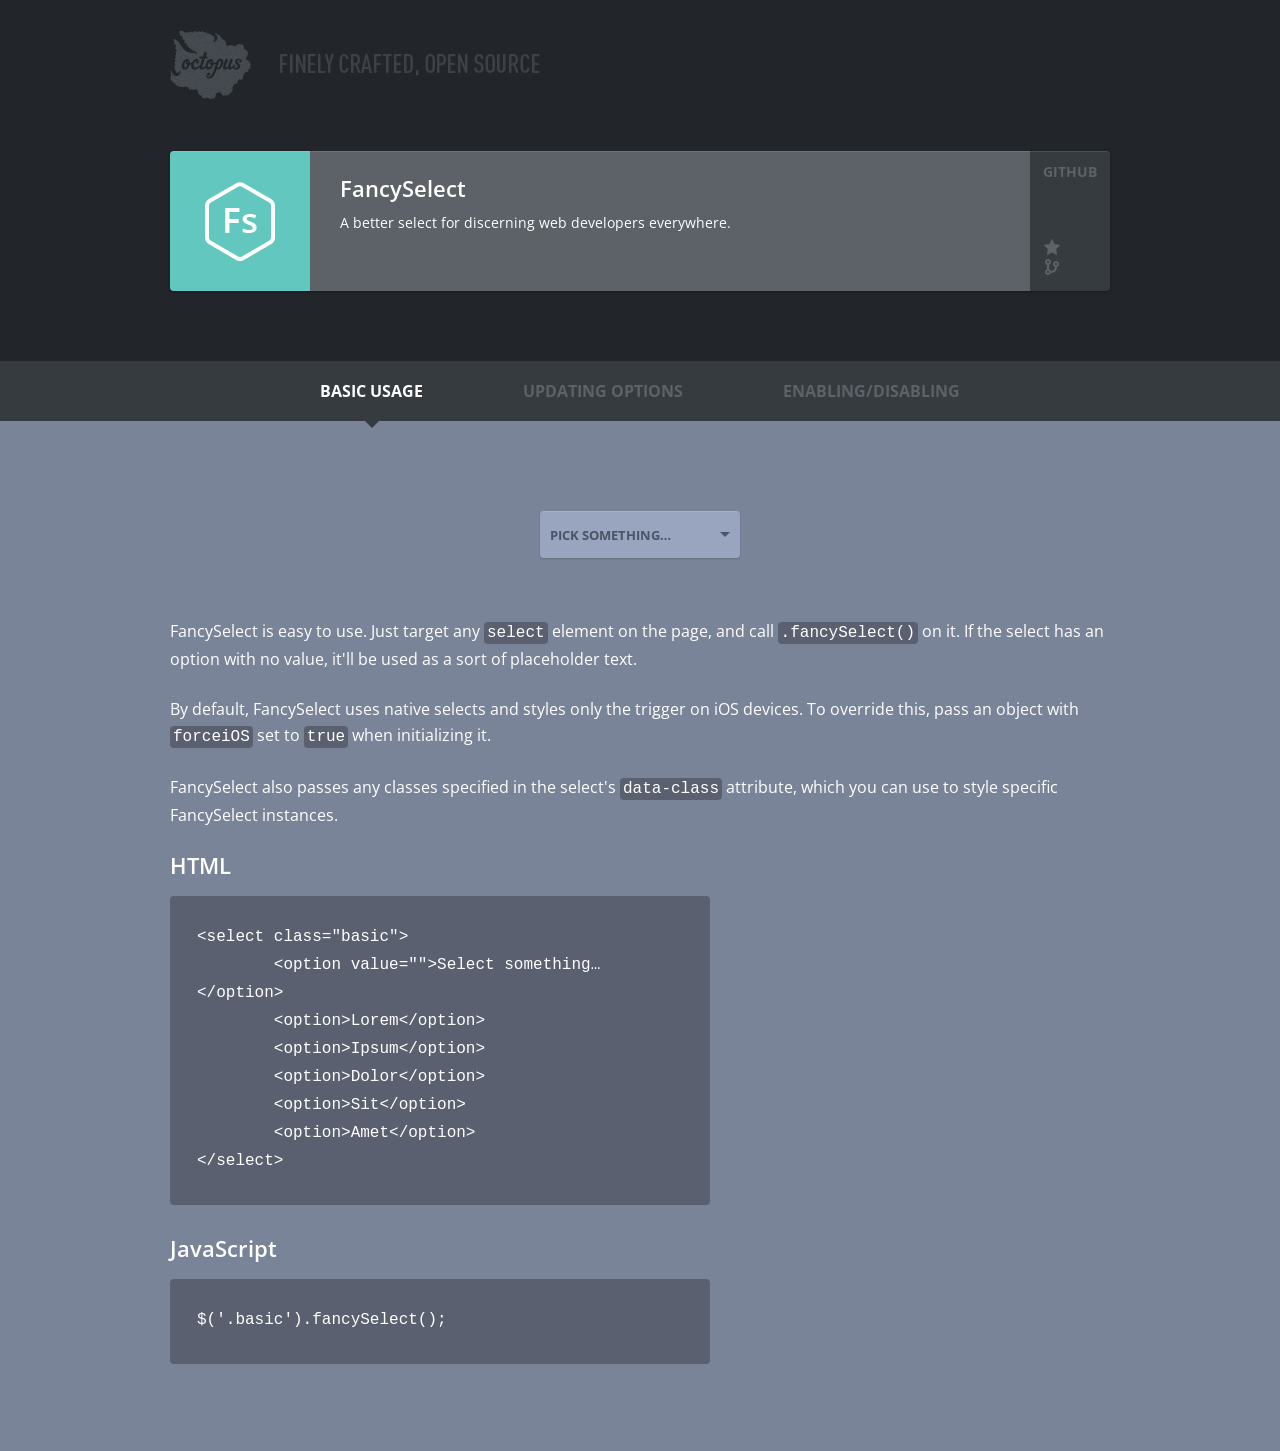
<file: portfolio/lamps/assets/modules/fancyselect/index.html>
<!doctype html>
<html lang="en">
	<head>
		<meta charset="utf-8">
		<meta http-equiv="X-UA-Compatible" content="IE=edge,chrome=1">
		<meta name="description" content="A better select for discerning web developers everywhere.">
		<meta name="designer" content="Octopus Creative">
		<meta name="developer" content="Octopus Creative">
		<meta name="viewport" content="width=device-width,initial-scale=1,maximum-scale=1">

		<title>FancySelect » Octopus Code</title>

		<link href='http://fonts.googleapis.com/css?family=Open+Sans:400,600,700' rel='stylesheet' type='text/css'>
		<link rel="stylesheet" media="screen, projection" href="index.css">
		<link rel="stylesheet" media="screen, projection" href="fancySelect.css">
		<style type="text/css">
			div.repo div.logo { background: #62C8BF; }

			body { background: #7A8498; }

			div#main { font-size: 16px; line-height: 26px; color: #fff; }
			div#main div.fancy-select { margin: 0 auto 60px; width: 200px; }

			div#main p { margin-bottom: 24px; }
			div#main a { text-decoration: none; color: #BAC9E7; font-weight: 600; }

			div#main code { font-size: 16px; padding: 2px 3px; background: #5A606F; color: #fff; border-radius: 4px; font-family: "Inconsolata", monospace; }

			div#main pre { padding: 27px 27px 30px; background: #5A606F; color: #fff; border-radius: 4px; white-space: pre-wrap; max-width: 540px; line-height: 28px; margin-bottom: 30px; }
			div#main pre code { padding: 0; background: transparent; border-radius: 0; margin-bottom: 18px; }

			div#main section { width: 940px; margin: 90px auto; }
			div#main section h2, div#main section h3 { font-size: 22px; margin-bottom: 18px; font-weight: 600; }

			/*one column*/
			@media only screen and (max-width: 639px) {
				div#main section { width: 300px; }
			}

			/*two columns*/
			@media only screen and (min-width: 640px) and (max-width: 959px) {
				div#main section { width: 620px; }
			}
		</style>

		<script src="http://ajax.googleapis.com/ajax/libs/jquery/2.0.3/jquery.min.js"></script>
		<script src="fancySelect.js"></script>
		<script>
			$(document).ready(function() {
				$('#basic-usage-demo').fancySelect();

				// Boilerplate
				var repoName = 'fancyselect'

				$.get('https://api.github.com/repos/octopuscreative/' + repoName, function(repo) {
					var el = $('#top').find('.repo');

					el.find('.stars').text(repo.watchers_count);
					el.find('.forks').text(repo.forks_count);
				});

				var menu = $('#top').find('menu');

				function positionMenuArrow() {
					var current = menu.find('.current');

					menu.find('.arrow').css('left', current.offset().left + (current.outerWidth() / 2));
				}

				$(window).on('resize', positionMenuArrow);

				menu.on('click', 'a', function(e) {
					var el = $(this),
						href = el.attr('href'),
						currentSection = $('#main').find('.current');

					e.preventDefault();

					menu.find('.current').removeClass('current');

					el.addClass('current');

					positionMenuArrow();

					if (currentSection.length) {
						currentSection.fadeOut(300).promise().done(function() {
							$(href).addClass('current').fadeIn(300);
						});
					} else {
						$(href).addClass('current').fadeIn(300);
					}
				});

				menu.find('a:first').trigger('click')
			});
		</script>
	</head>

	<body>
		<div id="top" class="group">
			<header id="octopus">
				<h2>
					Octopus Creative
					<a href="http://code.octopuscreative.com">Finely crafted, open source</a>
				</h2>
			</header>

			<div class="repo group">
				<a href="http://code.octopuscreative.com/fancyselect" class="left">
					<div class="logo">
						<img src="logo.png">
					</div>

					<div class="description">
						<h1>FancySelect</h1>
						<p>A better select for discerning web developers everywhere.</p>
					</div>
				</a>

				<a href="https://github.com/octopuscreative/fancyselect" class="github">
					<span>GitHub</span>

					<ul>
						<li class="icon stars"></li>
						<li class="icon forks"></li>
					</ul>
				</a>
			</div>

			<menu>
				<div class="arrow"></div>

				<ul>
					<li><a href="#basic-usage">Basic Usage</a></li>
					<li><a href="#updating-options">Updating Options</a></li>
					<li><a href="#enabling-disabling">Enabling/Disabling</a></li>
				</ul>
			</menu>
		</div>

		<div id="main">
			<section id="basic-usage">
				<select id="basic-usage-demo">
					<option value="">Pick Something…</option>
					<option>Lorem Ipsum</option>
					<option>Dolor Sit</option>
					<option>Vehicula Ornare</option>
					<option>Foo</option>
					<option>Bar</option>
					<option>Baz</option>
					<option>Qux</option>
					<option>Zoobie</option>
					<option>Frang</option>
				</select>

				<p>FancySelect is easy to use. Just target any <code>select</code> element on the page, and call <code>.fancySelect()</code> on it. If the select has an option with no value, it'll be used as a sort of placeholder text.</p>

				<p>By default, FancySelect uses native selects and styles only the trigger on iOS devices. To override this, pass an object with <code>forceiOS</code> set to <code>true</code> when initializing it.</p>

				<p>FancySelect also passes any classes specified in the select's <code>data-class</code> attribute, which you can use to style specific FancySelect instances.</p>

				<h3>HTML</h3>

				<pre><code>&lt;select class="basic"&gt;
	&lt;option value=&quot;&quot;&gt;Select something…&lt;/option&gt;
	&lt;option&gt;Lorem&lt;/option&gt;
	&lt;option&gt;Ipsum&lt;/option&gt;
	&lt;option&gt;Dolor&lt;/option&gt;
	&lt;option&gt;Sit&lt;/option&gt;
	&lt;option&gt;Amet&lt;/option&gt;
&lt;/select&gt;</code></pre>

				<h3>JavaScript</h3>

				<pre><code>$('.basic').fancySelect();</code></pre>
			</section>

			<section id="updating-options">
				<p>If the options in your select change after initializing FancySelect, you can tell it to rebuild the list of options by triggering <code>update</code> on the select element.</p>

				<h3>JavaScript</h3>

				<pre><code>var mySelect = $('.my-select');
mySelect.fancySelect();

mySelect.append('&lt;option&gt;Foo&lt;/option&gt;&lt;option&gt;Bar&lt;/option&gt;');
mySelect.trigger('update');</code></pre>
			</section>

			<section id="enabling-disabling">
				<p>FancySelect will automatically pick up your <code>select</code>'s <code>disabled</code> property on initialization. If you need to enable or disable it again later, you can do that by triggering <code>enable</code> or <code>disable</code> on your select element.</p>

				<h3>HTML</h3>

				<pre><code>&lt;select class="my-select" disabled&gt;
	&lt;option&gt;First Option&lt;/option&gt;
	&lt;option&gt;Second Option&lt;/option&gt;
&lt;/select&gt;</code></pre>

				<h3>JavaScript</h3>

				<pre><code>var mySelect = $('.my-select');
mySelect.fancySelect(); // currently disabled because of html property

// later…
mySelect.trigger('enable'); // now enabled

// even later…
mySelect.trigger('disable'); // now disabled again</code></pre>
			</section>
		</div>
	</body>
</html>
</file>
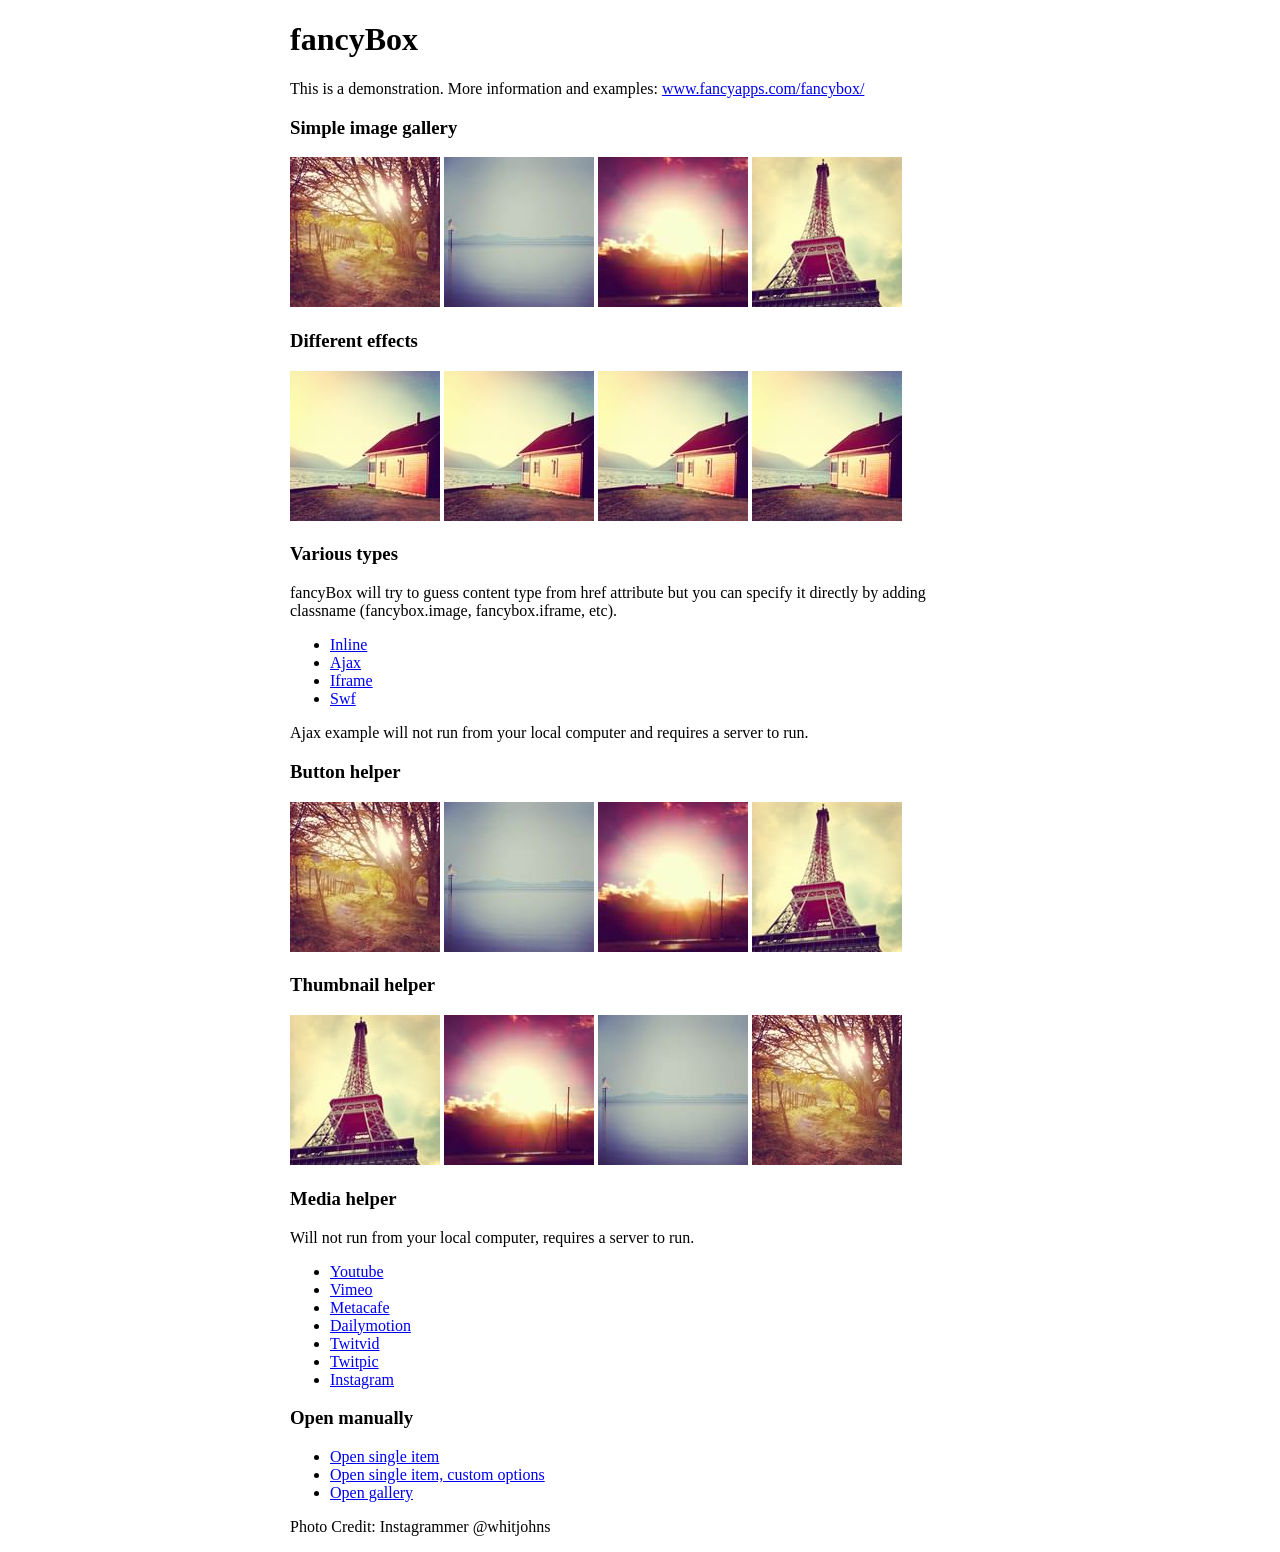
<file: portfolio/lamps/assets/modules/fancybox/demo/index.html>
<!DOCTYPE html>
<html>
<head>
	<title>fancyBox - Fancy jQuery Lightbox Alternative | Demonstration</title>
	<meta http-equiv="Content-Type" content="text/html; charset=UTF-8" />

	<!-- Add jQuery library -->
	<script type="text/javascript" src="../lib/jquery-1.10.1.min.js"></script>

	<!-- Add mousewheel plugin (this is optional) -->
	<script type="text/javascript" src="../lib/jquery.mousewheel-3.0.6.pack.js"></script>

	<!-- Add fancyBox main JS and CSS files -->
	<script type="text/javascript" src="../source/jquery.fancybox.js?v=2.1.5"></script>
	<link rel="stylesheet" type="text/css" href="../source/jquery.fancybox.css?v=2.1.5" media="screen" />

	<!-- Add Button helper (this is optional) -->
	<link rel="stylesheet" type="text/css" href="../source/helpers/jquery.fancybox-buttons.css?v=1.0.5" />
	<script type="text/javascript" src="../source/helpers/jquery.fancybox-buttons.js?v=1.0.5"></script>

	<!-- Add Thumbnail helper (this is optional) -->
	<link rel="stylesheet" type="text/css" href="../source/helpers/jquery.fancybox-thumbs.css?v=1.0.7" />
	<script type="text/javascript" src="../source/helpers/jquery.fancybox-thumbs.js?v=1.0.7"></script>

	<!-- Add Media helper (this is optional) -->
	<script type="text/javascript" src="../source/helpers/jquery.fancybox-media.js?v=1.0.6"></script>

	<script type="text/javascript">
		$(document).ready(function() {
			/*
			 *  Simple image gallery. Uses default settings
			 */

			$('.fancybox').fancybox();

			/*
			 *  Different effects
			 */

			// Change title type, overlay closing speed
			$(".fancybox-effects-a").fancybox({
				helpers: {
					title : {
						type : 'outside'
					},
					overlay : {
						speedOut : 0
					}
				}
			});

			// Disable opening and closing animations, change title type
			$(".fancybox-effects-b").fancybox({
				openEffect  : 'none',
				closeEffect	: 'none',

				helpers : {
					title : {
						type : 'over'
					}
				}
			});

			// Set custom style, close if clicked, change title type and overlay color
			$(".fancybox-effects-c").fancybox({
				wrapCSS    : 'fancybox-custom',
				closeClick : true,

				openEffect : 'none',

				helpers : {
					title : {
						type : 'inside'
					},
					overlay : {
						css : {
							'background' : 'rgba(238,238,238,0.85)'
						}
					}
				}
			});

			// Remove padding, set opening and closing animations, close if clicked and disable overlay
			$(".fancybox-effects-d").fancybox({
				padding: 0,

				openEffect : 'elastic',
				openSpeed  : 150,

				closeEffect : 'elastic',
				closeSpeed  : 150,

				closeClick : true,

				helpers : {
					overlay : null
				}
			});

			/*
			 *  Button helper. Disable animations, hide close button, change title type and content
			 */

			$('.fancybox-buttons').fancybox({
				openEffect  : 'none',
				closeEffect : 'none',

				prevEffect : 'none',
				nextEffect : 'none',

				closeBtn  : false,

				helpers : {
					title : {
						type : 'inside'
					},
					buttons	: {}
				},

				afterLoad : function() {
					this.title = 'Image ' + (this.index + 1) + ' of ' + this.group.length + (this.title ? ' - ' + this.title : '');
				}
			});


			/*
			 *  Thumbnail helper. Disable animations, hide close button, arrows and slide to next gallery item if clicked
			 */

			$('.fancybox-thumbs').fancybox({
				prevEffect : 'none',
				nextEffect : 'none',

				closeBtn  : false,
				arrows    : false,
				nextClick : true,

				helpers : {
					thumbs : {
						width  : 50,
						height : 50
					}
				}
			});

			/*
			 *  Media helper. Group items, disable animations, hide arrows, enable media and button helpers.
			*/
			$('.fancybox-media')
				.attr('rel', 'media-gallery')
				.fancybox({
					openEffect : 'none',
					closeEffect : 'none',
					prevEffect : 'none',
					nextEffect : 'none',

					arrows : false,
					helpers : {
						media : {},
						buttons : {}
					}
				});

			/*
			 *  Open manually
			 */

			$("#fancybox-manual-a").click(function() {
				$.fancybox.open('1_b.jpg');
			});

			$("#fancybox-manual-b").click(function() {
				$.fancybox.open({
					href : 'iframe.html',
					type : 'iframe',
					padding : 5
				});
			});

			$("#fancybox-manual-c").click(function() {
				$.fancybox.open([
					{
						href : '1_b.jpg',
						title : 'My title'
					}, {
						href : '2_b.jpg',
						title : '2nd title'
					}, {
						href : '3_b.jpg'
					}
				], {
					helpers : {
						thumbs : {
							width: 75,
							height: 50
						}
					}
				});
			});


		});
	</script>
	<style type="text/css">
		.fancybox-custom .fancybox-skin {
			box-shadow: 0 0 50px #222;
		}

		body {
			max-width: 700px;
			margin: 0 auto;
		}
	</style>
</head>
<body>
	<h1>fancyBox</h1>

	<p>This is a demonstration. More information and examples: <a href="http://fancyapps.com/fancybox/">www.fancyapps.com/fancybox/</a></p>

	<h3>Simple image gallery</h3>
	<p>
		<a class="fancybox" href="1_b.jpg" data-fancybox-group="gallery" title="Lorem ipsum dolor sit amet"><img src="1_s.jpg" alt="" /></a>

		<a class="fancybox" href="2_b.jpg" data-fancybox-group="gallery" title="Etiam quis mi eu elit temp"><img src="2_s.jpg" alt="" /></a>

		<a class="fancybox" href="3_b.jpg" data-fancybox-group="gallery" title="Cras neque mi, semper leon"><img src="3_s.jpg" alt="" /></a>

		<a class="fancybox" href="4_b.jpg" data-fancybox-group="gallery" title="Sed vel sapien vel sem uno"><img src="4_s.jpg" alt="" /></a>
	</p>

	<h3>Different effects</h3>
	<p>
		<a class="fancybox-effects-a" href="5_b.jpg" title="Lorem ipsum dolor sit amet, consectetur adipiscing elit"><img src="5_s.jpg" alt="" /></a>

		<a class="fancybox-effects-b" href="5_b.jpg" title="Lorem ipsum dolor sit amet, consectetur adipiscing elit"><img src="5_s.jpg" alt="" /></a>

		<a class="fancybox-effects-c" href="5_b.jpg" title="Lorem ipsum dolor sit amet, consectetur adipiscing elit"><img src="5_s.jpg" alt="" /></a>

		<a class="fancybox-effects-d" href="5_b.jpg" title="Lorem ipsum dolor sit amet, consectetur adipiscing elit"><img src="5_s.jpg" alt="" /></a>
	</p>

	<h3>Various types</h3>
	<p>
		fancyBox will try to guess content type from href attribute but you can specify it directly by adding classname (fancybox.image, fancybox.iframe, etc).
	</p>
	<ul>
		<li><a class="fancybox" href="#inline1" title="Lorem ipsum dolor sit amet">Inline</a></li>
		<li><a class="fancybox fancybox.ajax" href="ajax.txt">Ajax</a></li>
		<li><a class="fancybox fancybox.iframe" href="iframe.html">Iframe</a></li>
		<li><a class="fancybox" href="http://www.adobe.com/jp/events/cs3_web_edition_tour/swfs/perform.swf">Swf</a></li>
	</ul>

	<div id="inline1" style="width:400px;display: none;">
		<h3>Etiam quis mi eu elit</h3>
		<p>
			Lorem ipsum dolor sit amet, consectetur adipiscing elit. Etiam quis mi eu elit tempor facilisis id et neque. Nulla sit amet sem sapien. Vestibulum imperdiet porta ante ac ornare. Nulla et lorem eu nibh adipiscing ultricies nec at lacus. Cras laoreet ultricies sem, at blandit mi eleifend aliquam. Nunc enim ipsum, vehicula non pretium varius, cursus ac tortor. Vivamus fringilla congue laoreet. Quisque ultrices sodales orci, quis rhoncus justo auctor in. Phasellus dui eros, bibendum eu feugiat ornare, faucibus eu mi. Nunc aliquet tempus sem, id aliquam diam varius ac. Maecenas nisl nunc, molestie vitae eleifend vel, iaculis sed magna. Aenean tempus lacus vitae orci posuere porttitor eget non felis. Donec lectus elit, aliquam nec eleifend sit amet, vestibulum sed nunc.
		</p>
	</div>

	<p>
		Ajax example will not run from your local computer and requires a server to run.
	</p>

	<h3>Button helper</h3>
	<p>
		<a class="fancybox-buttons" data-fancybox-group="button" href="1_b.jpg"><img src="1_s.jpg" alt="" /></a>

		<a class="fancybox-buttons" data-fancybox-group="button" href="2_b.jpg"><img src="2_s.jpg" alt="" /></a>

		<a class="fancybox-buttons" data-fancybox-group="button" href="3_b.jpg"><img src="3_s.jpg" alt="" /></a>

		<a class="fancybox-buttons" data-fancybox-group="button" href="4_b.jpg"><img src="4_s.jpg" alt="" /></a>
	</p>

	<h3>Thumbnail helper</h3>
	<p>
		<a class="fancybox-thumbs" data-fancybox-group="thumb" href="4_b.jpg"><img src="4_s.jpg" alt="" /></a>

		<a class="fancybox-thumbs" data-fancybox-group="thumb" href="3_b.jpg"><img src="3_s.jpg" alt="" /></a>

		<a class="fancybox-thumbs" data-fancybox-group="thumb" href="2_b.jpg"><img src="2_s.jpg" alt="" /></a>

		<a class="fancybox-thumbs" data-fancybox-group="thumb" href="1_b.jpg"><img src="1_s.jpg" alt="" /></a>
	</p>

	<h3>Media helper</h3>
	<p>
		Will not run from your local computer, requires a server to run.
	</p>

	<ul>
		<li><a class="fancybox-media" href="http://www.youtube.com/watch?v=opj24KnzrWo">Youtube</a></li>
		<li><a class="fancybox-media" href="http://vimeo.com/47480346">Vimeo</a></li>
		<li><a class="fancybox-media" href="http://www.metacafe.com/watch/7635964/">Metacafe</a></li>
		<li><a class="fancybox-media" href="http://www.dailymotion.com/video/xoeylt_electric-guest-this-head-i-hold_music">Dailymotion</a></li>
		<li><a class="fancybox-media" href="http://twitvid.com/QY7MD">Twitvid</a></li>
		<li><a class="fancybox-media" href="http://twitpic.com/7p93st">Twitpic</a></li>
		<li><a class="fancybox-media" href="http://instagr.am/p/IejkuUGxQn">Instagram</a></li>
	</ul>

	<h3>Open manually</h3>
	<ul>
		<li><a id="fancybox-manual-a" href="javascript:;">Open single item</a></li>
		<li><a id="fancybox-manual-b" href="javascript:;">Open single item, custom options</a></li>
		<li><a id="fancybox-manual-c" href="javascript:;">Open gallery</a></li>
	</ul>

	<p>
		Photo Credit: Instagrammer @whitjohns
	</p>
</body>
</html>
</file>
<file: portfolio/lamps/assets/modules/fancyselect/index.css>
*{margin:0;padding:0;border:0;box-sizing:border-box;-webkit-box-sizing:border-box;-moz-box-sizing:border-box;-o-box-sizing:border-box;-ms-box-sizing:border-box}html{overflow-y:scroll}body,input,select,textarea,button{-webkit-font-smoothing:antialiased;text-rendering:optimizeLegibility;font-family:"Open Sans", sans-serif}a{-webkit-tap-highlight-color:#87BEC3}::-moz-selection{background:#87BEC3;color:#fff;text-shadow:none}::selection{background:#87BEC3;color:#fff;text-shadow:none}img{-ms-interpolation-mode:bicubic}strong{font-weight:bold}em{font-style:italic}.group:after{content:".";display:block;height:0;clear:both;visibility:hidden}* html .group{height:1%}*:first-child+html .group{min-height:1px}div#top{background:#22262A}div#top header#octopus{width:940px;margin:0 auto 52px;padding-top:30px}div#top header#octopus h2{width:370px;height:69px;background:url("[data-uri]") no-repeat top left;text-indent:100%;overflow:hidden;white-space:nowrap}div#top header#octopus h2 a{display:block;width:260px;height:22px;background:url("[data-uri]");text-indent:100%;white-space:nowrap;overflow:hidden;transition:background 180ms ease-out;-webkit-transition:background 180ms ease-out;-moz-transition:background 180ms ease-out;-o-transition:background 180ms ease-out;-ms-transition:background 180ms ease-out;margin:-9px 0 0 110px}div#top header#octopus h2 a:hover{background:url("[data-uri]")}div#top div.repo{width:940px;margin:0 auto 70px;box-shadow:0 1px 3px rgba(0,0,0,0.3);-webkit-box-shadow:0 1px 3px rgba(0,0,0,0.3);-moz-box-shadow:0 1px 3px rgba(0,0,0,0.3);-o-box-shadow:0 1px 3px rgba(0,0,0,0.3);border-radius:4px;-webkit-border-radius:4px;-moz-border-radius:4px;-o-border-radius:4px;height:140px}div#top div.repo a.left{display:block;color:#fff;text-decoration:none;height:100%;float:left}div#top div.repo a.left div.logo{width:140px;height:140px;border-radius:4px 0 0 4px;-webkit-border-radius:4px 0 0 4px;-moz-border-radius:4px 0 0 4px;-o-border-radius:4px 0 0 4px;float:left;box-shadow:inset 0 1px rgba(255,255,255,0.1);-webkit-box-shadow:inset 0 1px rgba(255,255,255,0.1);-moz-box-shadow:inset 0 1px rgba(255,255,255,0.1);-o-box-shadow:inset 0 1px rgba(255,255,255,0.1)}div#top div.repo a.left div.logo img{width:70px;height:79px;margin:31px auto 0;display:block}div#top div.repo a.left div.description{float:left;width:720px;background:#5D6268;height:100%;box-shadow:inset 0 1px rgba(255,255,255,0.1);-webkit-box-shadow:inset 0 1px rgba(255,255,255,0.1);-moz-box-shadow:inset 0 1px rgba(255,255,255,0.1);-o-box-shadow:inset 0 1px rgba(255,255,255,0.1);padding:22px 20px 20px 30px}div#top div.repo a.left div.description h1{font-size:22px;font-weight:600;margin-bottom:9px}div#top div.repo a.left div.description p{font-size:14px;line-height:22px}div#top div.repo a.github{display:block;height:100%;background:#363B40;border-radius:0 4px 4px 0;-webkit-border-radius:0 4px 4px 0;-moz-border-radius:0 4px 4px 0;-o-border-radius:0 4px 4px 0;float:left;width:80px;color:#5D6268;text-decoration:none;box-shadow:inset 0 1px rgba(255,255,255,0.1);-webkit-box-shadow:inset 0 1px rgba(255,255,255,0.1);-moz-box-shadow:inset 0 1px rgba(255,255,255,0.1);-o-box-shadow:inset 0 1px rgba(255,255,255,0.1);font-weight:bold;position:relative}div#top div.repo a.github>span{font-size:14px;text-transform:uppercase;display:block;text-align:center;margin-top:11px}div#top div.repo a.github ul{list-style:none;font-size:16px;position:absolute;bottom:15px;left:0}div#top div.repo a.github ul li{text-align:center;padding-left:13px;margin-top:8px}div#top div.repo a.github ul li:before{content:"";display:block;width:18px;height:18px;float:left;margin:2px 9px 0 0}div#top div.repo a.github ul li.stars:before{background:url("[data-uri]")}div#top div.repo a.github ul li.forks:before{background:url("[data-uri]")}div#top menu{background:#363B40;padding:19px 0;position:relative}div#top menu div.arrow{content:"";display:block;width:0;height:0;border:7px solid transparent;border-top-color:#363B40;position:absolute;bottom:-14px;left:50%;margin-left:-7px;transition:left 300ms ease-out;-webkit-transition:left 300ms ease-out;-moz-transition:left 300ms ease-out;-o-transition:left 300ms ease-out;-ms-transition:left 300ms ease-out}div#top menu ul{list-style:none;text-align:center}div#top menu ul li{display:inline-block;margin:0 42px}div#top menu ul li a{color:#5D6268;text-transform:uppercase;font-weight:bold;padding:3px 6px;text-decoration:none;transition:color 300ms ease-out;-webkit-transition:color 300ms ease-out;-moz-transition:color 300ms ease-out;-o-transition:color 300ms ease-out;-ms-transition:color 300ms ease-out}div#top menu ul li a.current{color:#fff}div#main>section{display:none}@media only screen and (max-width: 639px){div#top header#octopus{width:300px;margin-bottom:27px;padding-top:21px}div#top header#octopus h2{transform:scale(0.8);-webkit-transform:scale(0.8);-moz-transform:scale(0.8);-o-transform:scale(0.8);-ms-transform:scale(0.8);transform-origin:center left;-webkit-transform-origin:center left;-moz-transform-origin:center left;-ms-transform-origin:center left;-o-transform-origin:center left}div#top div.repo{width:300px;height:150px}div#top div.repo a.left{height:110px}div#top div.repo a.left div.logo{width:110px;height:110px;border-radius:4px 0 0 0;-webkit-border-radius:4px 0 0 0;-moz-border-radius:4px 0 0 0;-o-border-radius:4px 0 0 0}div#top div.repo a.left div.logo img{margin-top:16px}div#top div.repo a.left div.description{width:190px;padding:12px 10px 10px;border-radius:0 4px 0 0;-webkit-border-radius:0 4px 0 0;-moz-border-radius:0 4px 0 0;-o-border-radius:0 4px 0 0}div#top div.repo a.left div.description h1{font-size:18px;margin-bottom:6px}div#top div.repo a.left div.description p{font-size:13px}div#top div.repo a.github{width:100%;height:40px;border-radius:0 0 4px 4px;-webkit-border-radius:0 0 4px 4px;-moz-border-radius:0 0 4px 4px;-o-border-radius:0 0 4px 4px;padding:0 0 0 12px}div#top div.repo a.github>span{float:left;margin-top:10px}div#top div.repo a.github ul{position:relative;float:right;padding:16px 12px 0 0}div#top div.repo a.github ul li{float:left;margin-left:12px}div#top div.repo a.github ul li:first-child{margin-left:0}div#top menu{padding:6px 0}div#top menu div.arrow{display:none}div#top menu ul li{display:block;margin:6px 0}div#top menu ul li a{font-size:14px}div#top menu ul li a.current{color:#fff}}@media only screen and (min-width: 640px) and (max-width: 959px){div#top header#octopus{width:620px}div#top div.repo{width:620px}div#top div.repo a.left div.description{width:400px}}
</file>
<file: portfolio/lamps/assets/modules/fancyselect/fancySelect.css>
div.fancy-select {
	position: relative;
	font-weight: bold;
	text-transform: uppercase;
	font-size: 13px;
	color: #46565D;
}

div.fancy-select.disabled {
	opacity: 0.5;
}

div.fancy-select select:focus + div.trigger {
	box-shadow: 0 0 0 2px #4B5468;
}

div.fancy-select select:focus + div.trigger.open {
	box-shadow: none;
}

div.fancy-select div.trigger {
	border-radius: 4px;
	cursor: pointer;
	padding: 10px 24px 9px 9px;
	white-space: nowrap;
	overflow: hidden;
	text-overflow: ellipsis;
	position: relative;
	background: #99A5BE;
	border: 1px solid #99A5BE;
	border-top-color: #A5B2CB;
	color: #4B5468;
	box-shadow: 0 1px 2px rgba(0, 0, 0, 0.2);
	width: 200px;

	transition: all 240ms ease-out;
	-webkit-transition: all 240ms ease-out;
	-moz-transition: all 240ms ease-out;
	-ms-transition: all 240ms ease-out;
	-o-transition: all 240ms ease-out;
}

div.fancy-select div.trigger:after {
	content: "";
	display: block;
	position: absolute;
	width: 0;
	height: 0;
	border: 5px solid transparent;
	border-top-color: #4B5468;
	top: 20px;
	right: 9px;
}

div.fancy-select div.trigger.open {
	background: #4A5368;
	border: 1px solid #475062;
	color: #7A8498;
	box-shadow: none;
}

div.fancy-select div.trigger.open:after {
	border-top-color: #7A8498;
}

div.fancy-select ul.options {
	list-style: none;
	margin: 0;
	position: absolute;
	top: 40px;
	left: 0;
	visibility: hidden;
	opacity: 0;
	z-index: 50;
	max-height: 200px;
	overflow: auto;
	background: #62C8BF;
	border-radius: 4px;
	border-top: 1px solid #7DD8D2;
	box-shadow: 0 1px 2px rgba(0, 0, 0, 0.2);
	min-width: 200px;

	transition: opacity 300ms ease-out, top 300ms ease-out, visibility 300ms ease-out;
	-webkit-transition: opacity 300ms ease-out, top 300ms ease-out, visibility 300ms ease-out;
	-moz-transition: opacity 300ms ease-out, top 300ms ease-out, visibility 300ms ease-out;
	-ms-transition: opacity 300ms ease-out, top 300ms ease-out, visibility 300ms ease-out;
	-o-transition: opacity 300ms ease-out, top 300ms ease-out, visibility 300ms ease-out;
}

div.fancy-select ul.options.open {
	visibility: visible;
	top: 50px;
	opacity: 1;

	/* have to use a non-visibility transition to prevent this iOS issue (bug?): */
	/*http://stackoverflow.com/questions/10736478/css-animation-visibility-visible-works-on-chrome-and-safari-but-not-on-ios*/
	transition: opacity 300ms ease-out, top 300ms ease-out;
	-webkit-transition: opacity 300ms ease-out, top 300ms ease-out;
	-moz-transition: opacity 300ms ease-out, top 300ms ease-out;
	-ms-transition: opacity 300ms ease-out, top 300ms ease-out;
	-o-transition: opacity 300ms ease-out, top 300ms ease-out;
}

div.fancy-select ul.options.overflowing {
	top: auto;
	bottom: 40px;

	transition: opacity 300ms ease-out, bottom 300ms ease-out, visibility 300ms ease-out;
	-webkit-transition: opacity 300ms ease-out, bottom 300ms ease-out, visibility 300ms ease-out;
	-moz-transition: opacity 300ms ease-out, bottom 300ms ease-out, visibility 300ms ease-out;
	-ms-transition: opacity 300ms ease-out, bottom 300ms ease-out, visibility 300ms ease-out;
	-o-transition: opacity 300ms ease-out, bottom 300ms ease-out, visibility 300ms ease-out;
}

div.fancy-select ul.options.overflowing.open {
	top: auto;
	bottom: 50px;

	transition: opacity 300ms ease-out, bottom 300ms ease-out;
	-webkit-transition: opacity 300ms ease-out, bottom 300ms ease-out;
	-moz-transition: opacity 300ms ease-out, bottom 300ms ease-out;
	-ms-transition: opacity 300ms ease-out, bottom 300ms ease-out;
	-o-transition: opacity 300ms ease-out, bottom 300ms ease-out;
}

div.fancy-select ul.options li {
	padding: 8px 12px;
	color: #2B8686;
	cursor: pointer;
	white-space: nowrap;

	transition: all 150ms ease-out;
	-webkit-transition: all 150ms ease-out;
	-moz-transition: all 150ms ease-out;
	-ms-transition: all 150ms ease-out;
	-o-transition: all 150ms ease-out;
}

div.fancy-select ul.options li.selected {
	background: rgba(43,134,134,0.3);
	color: rgba(255,255,255,0.75);
}

div.fancy-select ul.options li.hover {
	color: #fff;
}
</file>
